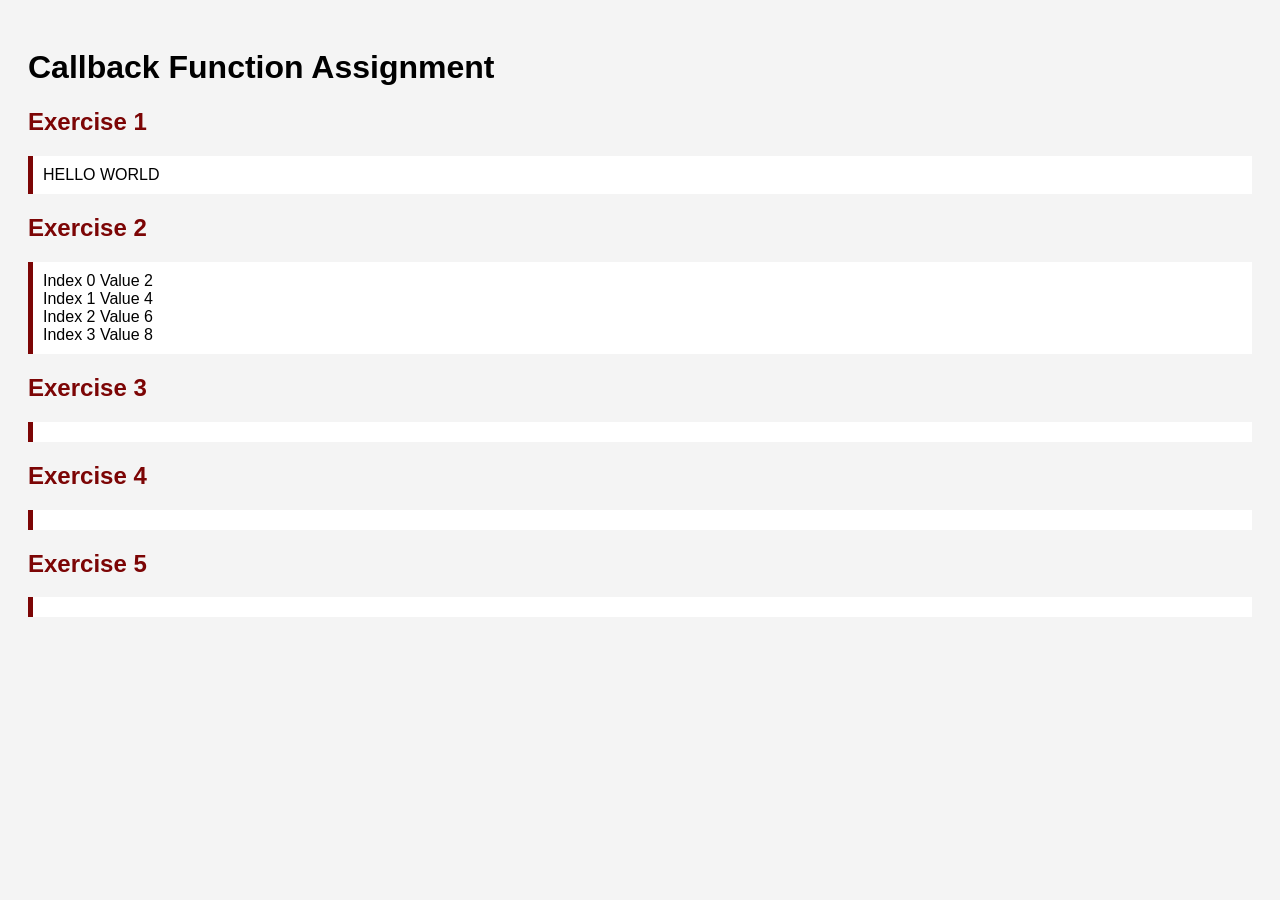
<file: WPT_Assignments/Assignment04/index.html>
<!DOCTYPE html>
<html lang="en">
<head>
    <meta charset="UTF-8">
    <title>WPT Lab Assignment 4</title>
    <style>
        body {
            font-family: Arial;
            padding: 20px;
            background: #f4f4f4;
        }
        h2 {
            color: #7c0505;
        }
        .output {
            background: white;
            padding: 10px;
            margin-bottom: 20px;
            border-left: 5px solid #7c0505;
        }
    </style>
</head>
<body>

<h1>Callback Function Assignment</h1>

<!-- Exercise 1 -->
<h2>Exercise 1</h2>
<div class="output" id="ex1"></div>

<!-- Exercise 2 -->
<h2>Exercise 2</h2>
<div class="output" id="ex2"></div>

<!-- Exercise 3 -->
<h2>Exercise 3</h2>
<div class="output" id="ex3"></div>

<!-- Exercise 4 -->
<h2>Exercise 4</h2>
<div class="output" id="ex4"></div>

<!-- Exercise 5 -->
<h2>Exercise 5</h2>
<div class="output" id="ex5"></div>

<script>
// Exercise 1
function processData(str, callback) {
    return callback(str);
}
function toUpperCase(str) {
    return str.toUpperCase();
}
document.getElementById("ex1").innerText =
    processData("hello world", toUpperCase);

// Exercise 2
function forEachElement(arr, callback) {
    let result = "";
    for (let i = 0; i < arr.length; i++) {
        result += `Index ${i} Value ${callback(arr[i])}\n`;
    }
    return result;
}
document.getElementById("ex2").innerText =
    forEachElement([1,2,3,4], function(el){ return el * 2; });

// Exercise 3
function fetchData(url, callback) {
    setTimeout(() => {
        callback("Data received from " + url);
    }, 2000);
}
fetchData("https://api.example.com", function(response){
    document.getElementById("ex3").innerText = response;
});

// Exercise 4
function fetchDataWithError(url, callback) {
    setTimeout(() => {
        let error = Math.random() > 0.5 ? "Network Error!" : null;

        if (error) {
            callback(error, null);
        } else {
            callback(null, "Data from " + url);
        }
    }, 2000);
}
fetchDataWithError("https://api.example.com", function(error, response){
    if(error){
        document.getElementById("ex4").innerText = "Error: " + error;
    } else {
        document.getElementById("ex4").innerText = response;
    }
});

// Exercise 5
function processData2(data, callback){
    callback(data.toUpperCase());
}

fetchDataWithError("https://api.example.com", function(error, response){
    if(error){
        document.getElementById("ex5").innerText = "Error: " + error;
    } else {
        processData2(response, function(result){
            document.getElementById("ex5").innerText = result;
        });
    }
});
</script>

</body>
</html>
</file>
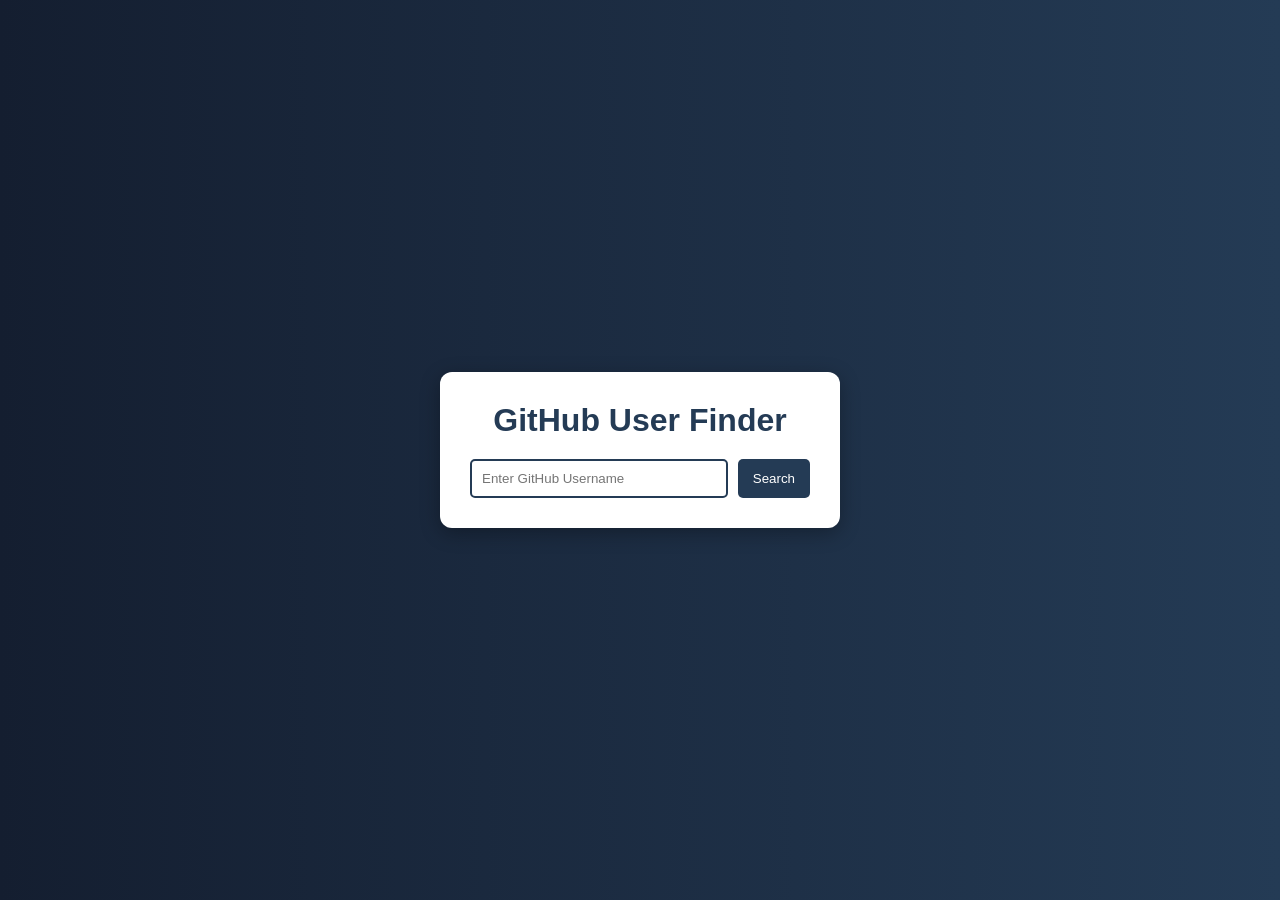
<file: WPT_Assignments/Assignment05++/index.html>
<!DOCTYPE html>
<html lang="en">
<head>
    <meta charset="UTF-8">
    <meta name="viewport" content="width=device-width, initial-scale=1.0">
    <title>GitHub User Finder</title>
    <link rel="stylesheet" href="style.css">
</head>
<body>

    <div class="container">
        <h1>GitHub User Finder</h1>

        <div class="search-box">
            <input type="text" id="username" placeholder="Enter GitHub Username">
            <button onclick="getUser()">Search</button>
        </div>

        <div id="loader" class="loader"></div>

        <div id="result"></div>
    </div>

    <script src="app.js"></script>
</body>
</html>
</file>
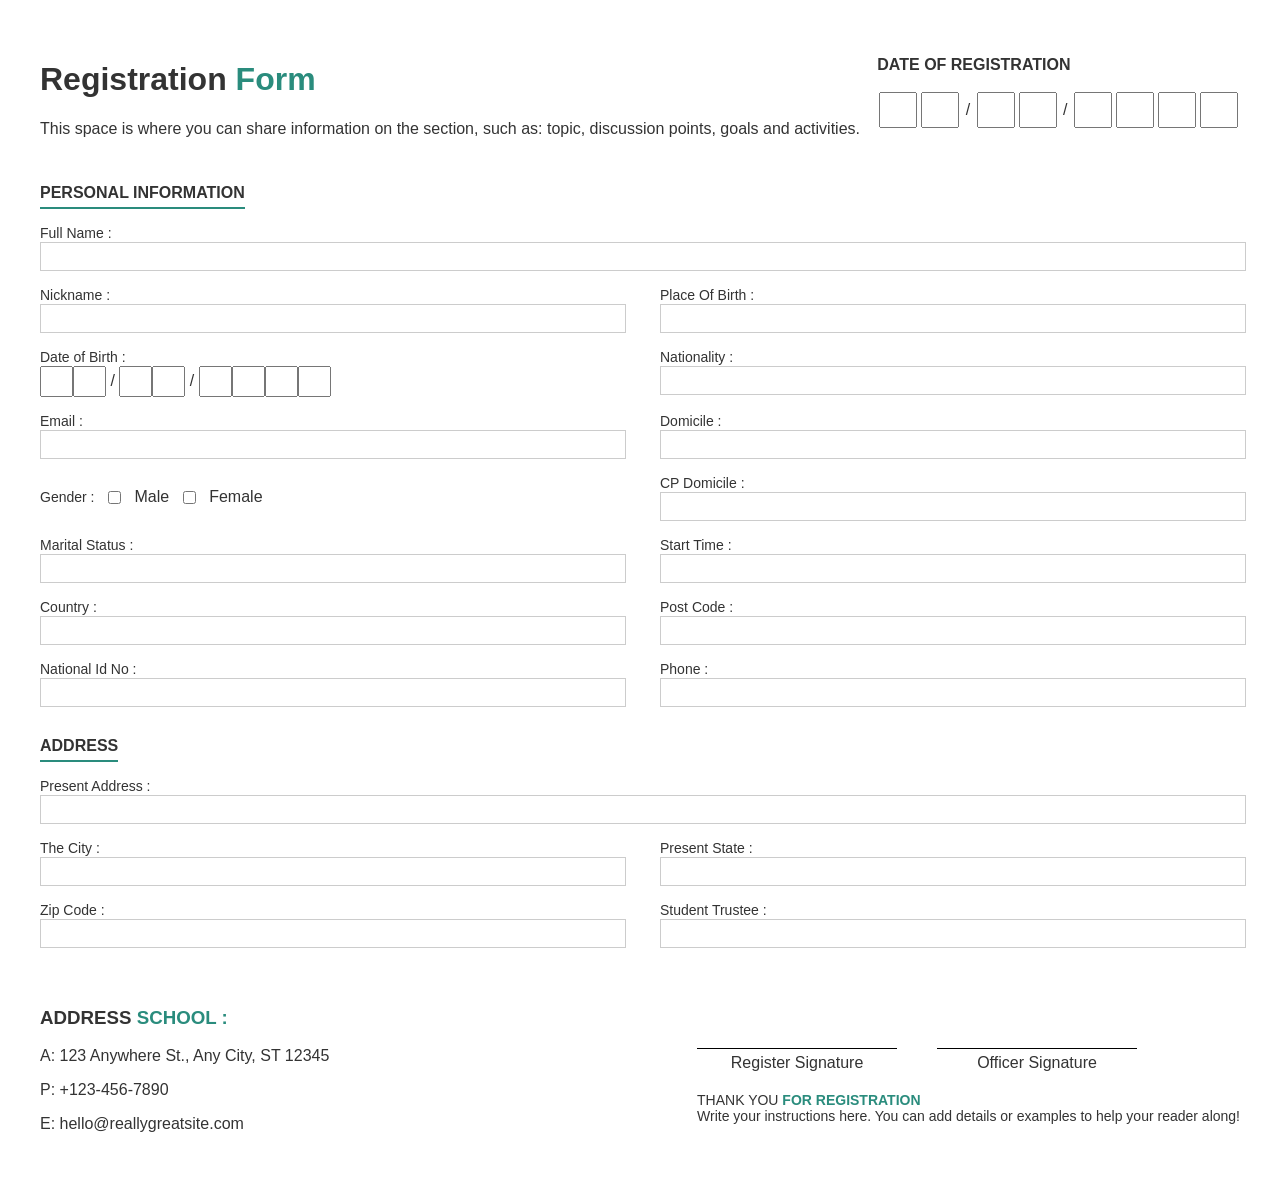
<file: WPT_Assignments/Assignment01/Registration_Form.html>
<!DOCTYPE html>
<html lang="en">
<head>
<meta charset="UTF-8">
<title>Registration Form</title>

<style>
body {
    font-family: Arial, sans-serif;
    margin: 40px;
    color: #333;
}

h1 span {
    color: #2a8c7d;
}

.top-row {
    display: flex;
    justify-content: space-between;
}

.date-boxes input {
    width: 30px;
    height: 30px;
    text-align: center;
    margin: 2px;
}

.section-title {
    margin-top: 30px;
    font-weight: bold;
    border-bottom: 2px solid #2a8c7d;
    display: inline-block;
    padding-bottom: 5px;
}

.form-grid {
    display: grid;
    grid-template-columns: 1fr 1fr;
    gap: 15px 40px;
    margin-top: 15px;
}

.full-width {
    grid-column: span 2;
}

label {
    font-size: 14px;
}

input[type="text"],
input[type="email"] {
    width: 100%;
    height: 25px;
    border: 1px solid #ccc;
}

.row {
    display: flex;
    align-items: center;
    gap: 10px;
}

.small-date input {
    width: 25px;
    height: 25px;
    text-align: center;
}

.footer {
    margin-top: 40px;
    display: flex;
    justify-content: space-between;
}

.signature-container {
    display: flex;
    gap: 40px;
    margin-top: 20px;
}

.signature {
    text-align: center;
    width: 200px;
}

.line {
    border-top: 1px solid #000;
    margin-top: 40px;
    margin-bottom: 5px;
}

.thank-you {
    margin-top: 20px;
    font-size: 14px;
}

.thank-you span {
    color: #2a8c7d;
    font-weight: bold;
}
</style>

</head>

<body>

<div class="top-row">
    <div>
        <h1>Registration <span>Form</span></h1>
        <p>This space is where you can share information on the section,
        such as: topic, discussion points, goals and activities.</p>
    </div>

    <div>
        <p><strong>DATE OF REGISTRATION</strong></p>
        <div class="date-boxes">
            <input maxlength="1"><input maxlength="1"> /
            <input maxlength="1"><input maxlength="1"> /
            <input maxlength="1"><input maxlength="1"><input maxlength="1"><input maxlength="1">
        </div>
    </div>
</div>

<div class="section-title">PERSONAL INFORMATION</div>

<div class="form-grid">

    <div class="full-width">
        <label>Full Name :</label>
        <input type="text">
    </div>

    <div>
        <label>Nickname :</label>
        <input type="text">
    </div>

    <div>
        <label>Place Of Birth :</label>
        <input type="text">
    </div>

    <div>
        <label>Date of Birth :</label>
        <div class="small-date">
            <input maxlength="1"><input maxlength="1"> /
            <input maxlength="1"><input maxlength="1"> /
            <input maxlength="1"><input maxlength="1"><input maxlength="1"><input maxlength="1">
        </div>
    </div>

    <div>
        <label>Nationality :</label>
        <input type="text">
    </div>

    <div>
        <label>Email :</label>
        <input type="email">
    </div>

    <div>
        <label>Domicile :</label>
        <input type="text">
    </div>

    <div class="row">
        <label>Gender :</label>
        <input type="checkbox"> Male
        <input type="checkbox"> Female
    </div>

    <div>
        <label>CP Domicile :</label>
        <input type="text">
    </div>

    <div>
        <label>Marital Status :</label>
        <input type="text">
    </div>

    <div>
        <label>Start Time :</label>
        <input type="text">
    </div>

    <div>
        <label>Country :</label>
        <input type="text">
    </div>

    <div>
        <label>Post Code :</label>
        <input type="text">
    </div>

    <div>
        <label>National Id No :</label>
        <input type="text">
    </div>

    <div>
        <label>Phone :</label>
        <input type="text">
    </div>

</div>

<div class="section-title">ADDRESS</div>

<div class="form-grid">

    <div class="full-width">
        <label>Present Address :</label>
        <input type="text">
    </div>

    <div>
        <label>The City :</label>
        <input type="text">
    </div>

    <div>
        <label>Present State :</label>
        <input type="text">
    </div>

    <div>
        <label>Zip Code :</label>
        <input type="text">
    </div>

    <div>
        <label>Student Trustee :</label>
        <input type="text">
    </div>

</div>

<div class="footer">

    <div>
        <h3>ADDRESS <span style="color:#2a8c7d;">SCHOOL :</span></h3>
        <p>A: 123 Anywhere St., Any City, ST 12345</p>
        <p>P: +123-456-7890</p>
        <p>E: hello@reallygreatsite.com</p>
    </div>

    <div>

        <!-- SIGNATURE SIDE BY SIDE -->
        <div class="signature-container">
            <div class="signature">
                <div class="line"></div>
                Register Signature
            </div>

            <div class="signature">
                <div class="line"></div>
                Officer Signature
            </div>
        </div>

        <div class="thank-you">
            THANK YOU <span>FOR REGISTRATION</span><br>
            Write your instructions here. You can add details
            or examples to help your reader along!
        </div>

    </div>

</div>

</body>
</html>
</file>
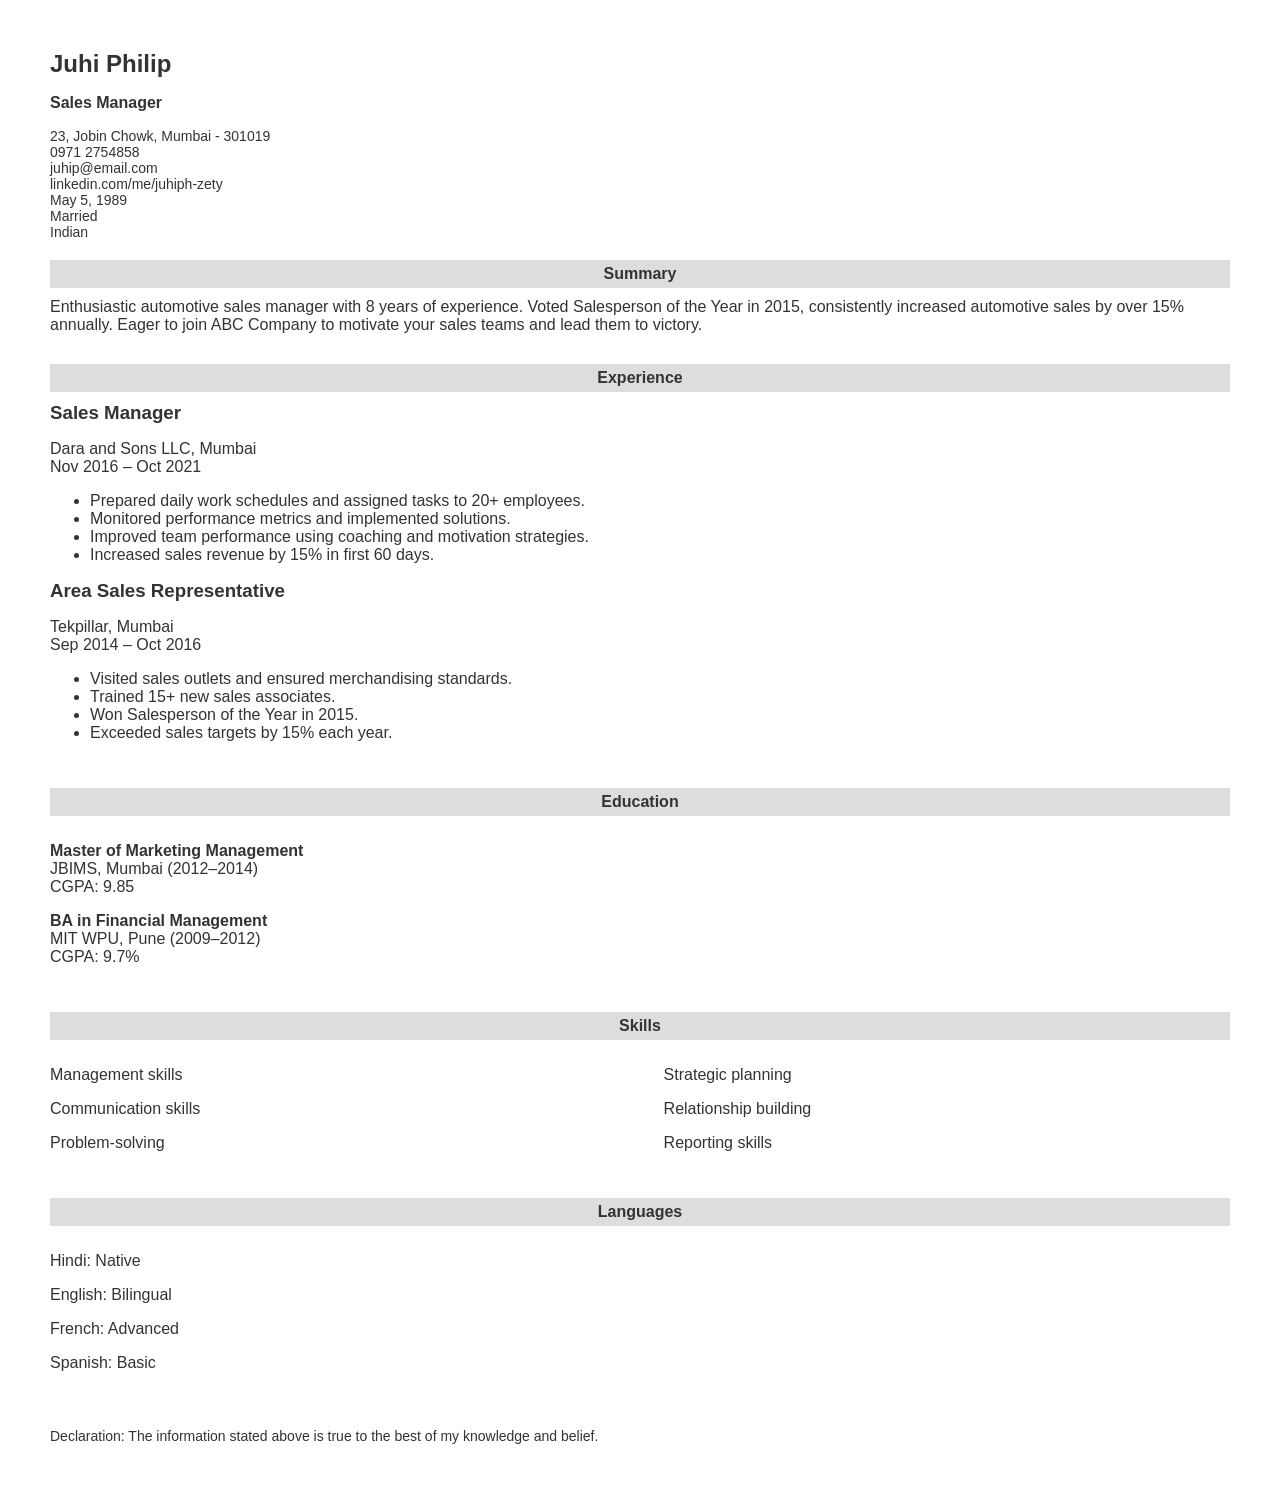
<file: WPT_Assignments/Assignment01/Resume.html>
<!DOCTYPE html>
<html lang="en">
<head>
    <meta charset="UTF-8">
    <title>Juhi Philip Resume</title>
    <style>
        body {
            font-family: Arial, sans-serif;
            margin: 50px;
            color: #333;

        }
        h1, h2, h3 {
            margin: 0;
        }
        .header {
            margin-bottom: 20px;
        }
        .header h1 {
            font-size: 24px;
        }
        .section {
            margin-top: 20px;
        }
        .section-title {
            background-color: #ddd;
            padding: 5px;
            font-weight: bold;
            text-align: center;
        }
        .content {
            padding: 10px 0;
        }
        .two-column {
            display: flex;
            justify-content: space-between;
        }
        .two-column div {
            width: 48%;
        }
        .small-text {
            font-size: 14px;
        }
    </style>
</head>
<body>

<div class="header">
    <h1>Juhi Philip</h1>
    <p><strong>Sales Manager</strong></p>
    <p class="small-text">
        23, Jobin Chowk, Mumbai - 301019<br>
        0971 2754858<br>
        juhip@email.com<br>
        linkedin.com/me/juhiph-zety<br>
        May 5, 1989<br>
        Married<br>
        Indian
    </p>
</div>

<div class="section">
    <div class="section-title">Summary</div>
    <div class="content">
        Enthusiastic automotive sales manager with 8 years of experience. Voted Salesperson of the Year in 2015, 
        consistently increased automotive sales by over 15% annually. Eager to join ABC Company to motivate your 
        sales teams and lead them to victory.
    </div>
</div>

<div class="section">
    <div class="section-title">Experience</div>
    <div class="content">
        <h3>Sales Manager</h3>
        <p>Dara and Sons LLC, Mumbai<br>Nov 2016 – Oct 2021</p>
        <ul>
            <li>Prepared daily work schedules and assigned tasks to 20+ employees.</li>
            <li>Monitored performance metrics and implemented solutions.</li>
            <li>Improved team performance using coaching and motivation strategies.</li>
            <li>Increased sales revenue by 15% in first 60 days.</li>
        </ul>

        <h3>Area Sales Representative</h3>
        <p>Tekpillar, Mumbai<br>Sep 2014 – Oct 2016</p>
        <ul>
            <li>Visited sales outlets and ensured merchandising standards.</li>
            <li>Trained 15+ new sales associates.</li>
            <li>Won Salesperson of the Year in 2015.</li>
            <li>Exceeded sales targets by 15% each year.</li>
        </ul>
    </div>
</div>

<div class="section">
    <div class="section-title">Education</div>
    <div class="content">
        <p><strong>Master of Marketing Management</strong><br>
        JBIMS, Mumbai (2012–2014)<br>
        CGPA: 9.85</p>

        <p><strong>BA in Financial Management</strong><br>
        MIT WPU, Pune (2009–2012)<br>
        CGPA: 9.7%</p>
    </div>
</div>

<div class="section">
    <div class="section-title">Skills</div>
    <div class="content two-column">
        <div>
            <p>Management skills</p>
            <p>Communication skills</p>
            <p>Problem-solving</p>
        </div>
        <div>
            <p>Strategic planning</p>
            <p>Relationship building</p>
            <p>Reporting skills</p>
        </div>
    </div>
</div>

<div class="section">
    <div class="section-title">Languages</div>
    <div class="content">
        <p>Hindi: Native</p>
        <p>English: Bilingual</p>
        <p>French: Advanced</p>
        <p>Spanish: Basic</p>
    </div>
</div>

<div class="section">
    <div class="content small-text">
        Declaration: The information stated above is true to the best of my knowledge and belief.
    </div>
</div>

</body>
</html>
</file>
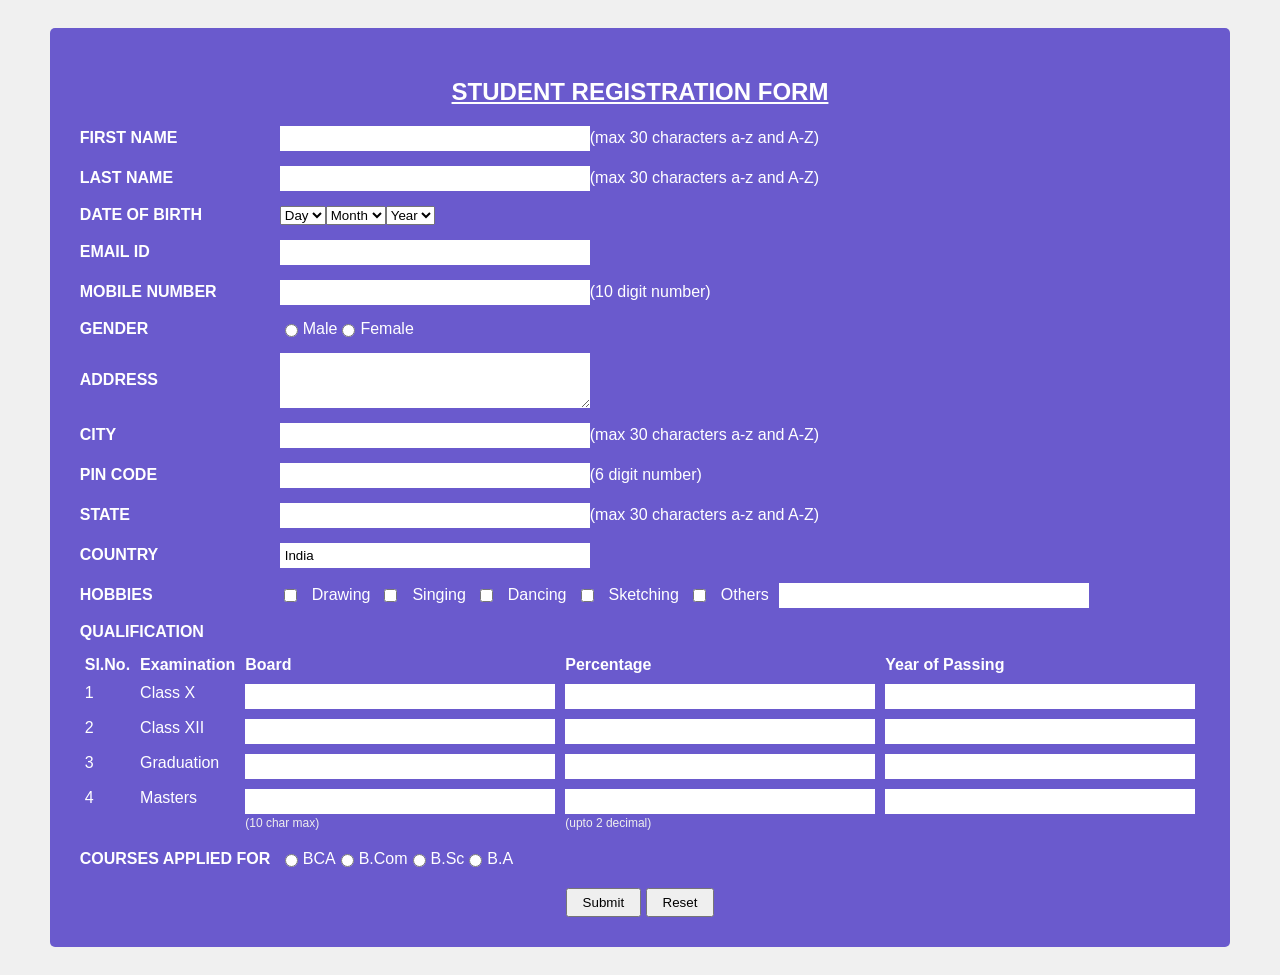
<file: WPT_Assignments/Assignment01/Student_Registration_Form.html>
<!DOCTYPE html>
<html lang="en">
<head>
    <meta charset="UTF-8">
    <meta name="viewport" content="width=device-width, initial-scale=1.0">
    <title>Student Registration Form</title>
    <style>
        body {
            font-family: Arial, sans-serif;
            background-color: #f0f0f0;
            display: flex;
            justify-content: center;
            padding: 20px;
        }
        .form-container {
            background-color: #6a5acd;
            color: white;
            padding: 30px;
            width: auto;
            border-radius: 5px;
        }
        h2 { text-align: center; text-decoration: underline; }
        .form-group { margin-bottom: 15px; display: flex; align-items: center; }
        label { width: 200px; font-weight: bold; }
        input[type="text"], textarea { padding: 5px; border: none; width: 300px; }
        input[type="checkbox"], input[type="radio"] { margin-right: 5px; }
        .hobby-group { display: flex; align-items: center; gap: 10px; }

        /* Table Styling */
        table { width: 100%; margin-top: 10px; border-collapse: collapse; }
        th { text-align: left; padding: 5px; }
        td { padding: 5px; vertical-align: top; }
        td input { width: 90%; }

        /* Fix for gap */
        td small {
            display: block;
            font-size: 12px;
            margin-top: 2px;
            color: #eee;
        }

        .buttons { text-align: center; margin-top: 20px; }
        button { padding: 5px 15px; cursor: pointer; }
    </style>
</head>
<body>

<div class="form-container">
    <h2>STUDENT REGISTRATION FORM</h2>
    <form>
        <div class="form-group"><label>FIRST NAME</label> <input type="text" maxlength="30"> (max 30 characters a-z and A-Z)</div>
        <div class="form-group"><label>LAST NAME</label> <input type="text" maxlength="30"> (max 30 characters a-z and A-Z)</div>
        
        <!-- ✅ DOB kept EXACTLY same -->
        <div class="form-group">
            <label>DATE OF BIRTH</label>
            <select><option>Day</option></select> 
            <select><option>Month</option></select> 
            <select><option>Year</option></select>
        </div>

        <div class="form-group"><label>EMAIL ID</label> <input type="text"></div>
        <div class="form-group"><label>MOBILE NUMBER</label> <input type="text"> (10 digit number)</div>
        
        <div class="form-group">
            <label>GENDER</label>
            <input type="radio" name="gender"> Male 
            <input type="radio" name="gender"> Female
        </div>

        <div class="form-group"><label>ADDRESS</label> <textarea rows="3"></textarea></div>
        <div class="form-group"><label>CITY</label> <input type="text" maxlength="30"> (max 30 characters a-z and A-Z)</div>
        <div class="form-group"><label>PIN CODE</label> <input type="text"> (6 digit number)</div>
        <div class="form-group"><label>STATE</label> <input type="text" maxlength="30"> (max 30 characters a-z and A-Z)</div>
        <div class="form-group"><label>COUNTRY</label> <input type="text" value="India"></div>

        <div class="form-group">
            <label>HOBBIES</label>
            <div class="hobby-group">
                <input type="checkbox"> Drawing 
                <input type="checkbox"> Singing 
                <input type="checkbox"> Dancing 
                <input type="checkbox"> Sketching
                <input type="checkbox"> Others <input type="text">
            </div>
        </div>

        <label>QUALIFICATION</label>
        <table>
            <tr>
                <th>Sl.No.</th><th>Examination</th><th>Board</th><th>Percentage</th><th>Year of Passing</th>
            </tr>
            <tr><td>1</td><td>Class X</td><td><input type="text"></td><td><input type="text"></td><td><input type="text"></td></tr>
            <tr><td>2</td><td>Class XII</td><td><input type="text"></td><td><input type="text"></td><td><input type="text"></td></tr>
            <tr><td>3</td><td>Graduation</td><td><input type="text"></td><td><input type="text"></td><td><input type="text"></td></tr>

            <!-- ✅ Fixed gap here only -->
            <tr>
                <td>4</td>
                <td>Masters</td>
                <td>
                    <input type="text" maxlength="10">
                    <small>(10 char max)</small>
                </td>
                <td>
                    <input type="text">
                    <small>(upto 2 decimal)</small>
                </td>
                <td><input type="text"></td>
            </tr>
        </table>

        <div class="form-group" style="margin-top: 15px;">
            <label>COURSES APPLIED FOR</label>
            <input type="radio" name="course"> BCA 
            <input type="radio" name="course"> B.Com 
            <input type="radio" name="course"> B.Sc 
            <input type="radio" name="course"> B.A
        </div>

        <div class="buttons">
            <button type="submit">Submit</button>
            <button type="reset">Reset</button>
        </div>
    </form>
</div>

</body>
</html>
</file>
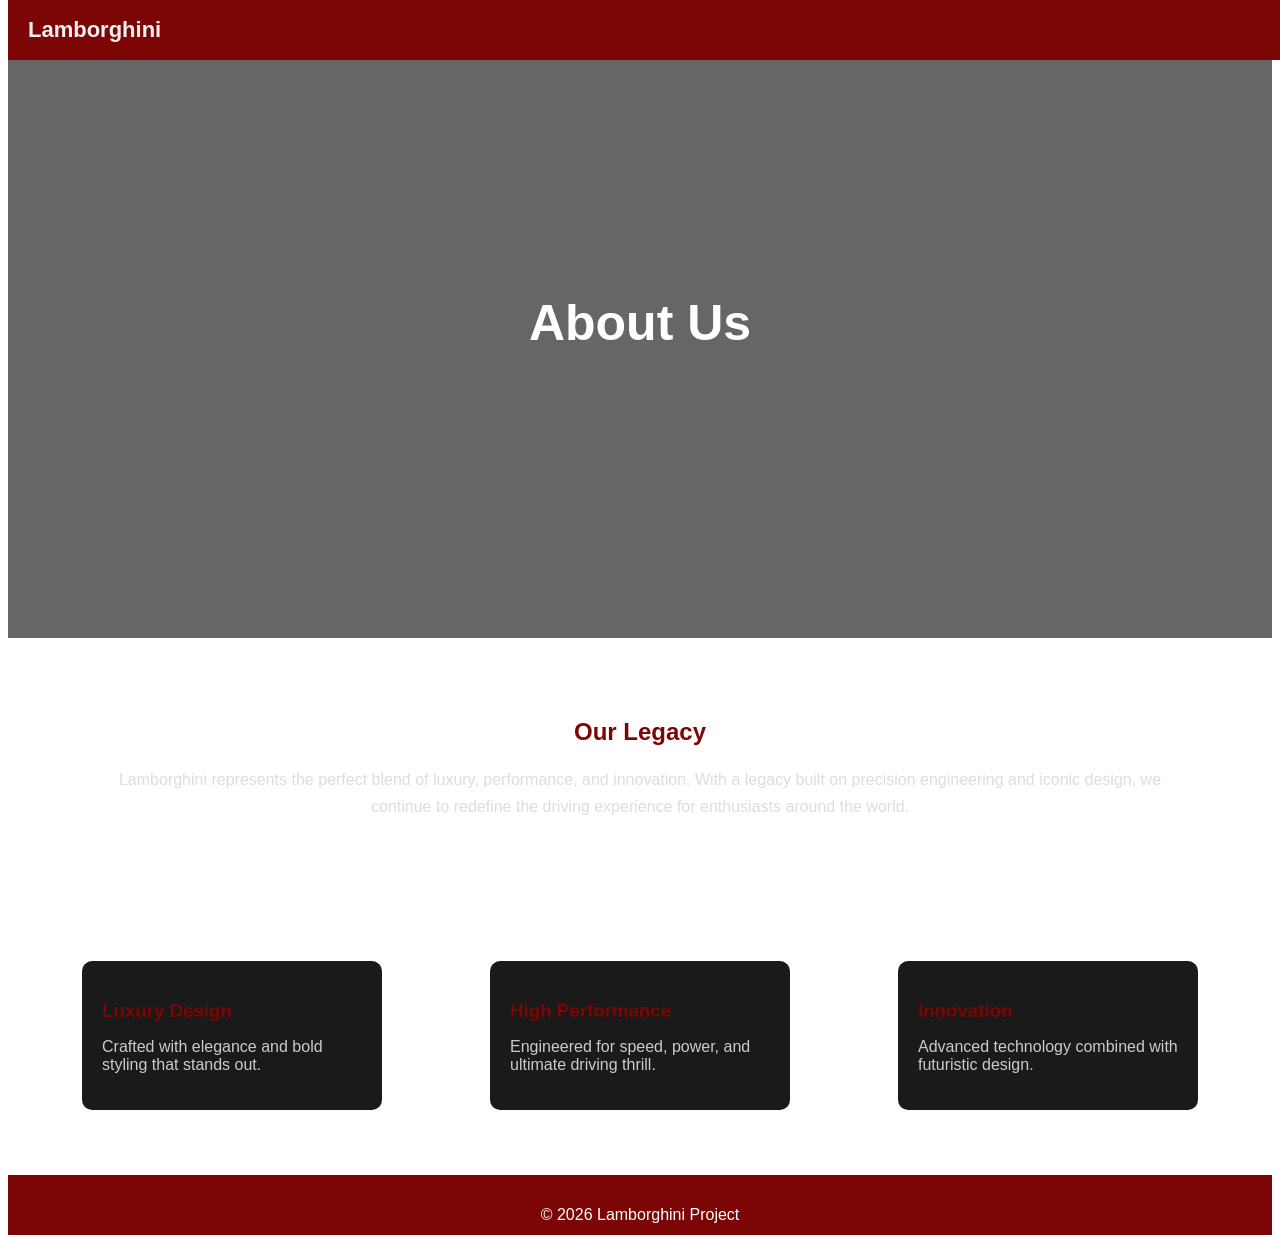
<file: WPT_Assignments/Assignment02/about.html>
<!DOCTYPE html>
<html lang="en">
<head>
    <meta charset="UTF-8">
    <meta name="viewport" content="width=device-width, initial-scale=1.0">
    <title>About Lamborghini</title>
    <link rel="stylesheet" href="style.css">

    <style>
        /* HERO SECTION */
        .about-hero {
            height: 70vh;
            background: url('https://images.unsplash.com/photo-1511919884226-fd3cad34687c') no-repeat center/cover;
            display: flex;
            align-items: center;
            justify-content: center;
            position: relative;
        }

        .about-hero::after {
            content: "";
            position: absolute;
            width: 100%;
            height: 100%;
            background: rgba(0,0,0,0.6);
        }

        .about-hero h1 {
            position: relative;
            font-size: 50px;
            color: white;
            z-index: 1;
        }

        /* ABOUT CONTENT */
        .about-section {
            padding: 60px 20px;
            max-width: 1100px;
            margin: auto;
            text-align: center;
        }

        .about-section h2 {
            color: rgb(124, 5, 5);
            margin-bottom: 20px;
        }

        .about-section p {
            color: #ddd;
            line-height: 1.7;
            font-size: 16px;
        }

        /* FEATURES */
        .features {
            display: flex;
            justify-content: space-around;
            flex-wrap: wrap;
            padding: 50px 20px;
        }

        .card {
            background: #1a1a1a;
            width: 300px;
            margin: 15px;
            padding: 20px;
            border-radius: 10px;
            transition: 0.3s;
        }

        .card:hover {
            transform: translateY(-10px);
            box-shadow: 0 0 15px rgb(124, 5, 5);
        }

        .card h3 {
            color: rgb(124, 5, 5);
            margin-bottom: 10px;
        }

        .card p {
            color: #ccc;
        }

    </style>
</head>

<body>

<!-- NAVBAR -->
<div class="navbar">
    <div class="logo">Lamborghini</div>
</div>

<!-- HERO -->
<div class="about-hero">
    <h1>About Us</h1>
</div>

<!-- ABOUT TEXT -->
<div class="about-section">
    <h2>Our Legacy</h2>
    <p>
        Lamborghini represents the perfect blend of luxury, performance, and innovation.
        With a legacy built on precision engineering and iconic design, we continue
        to redefine the driving experience for enthusiasts around the world.
    </p>
</div>

<!-- FEATURES -->
<div class="features">
    <div class="card">
        <h3>Luxury Design</h3>
        <p>Crafted with elegance and bold styling that stands out.</p>
    </div>

    <div class="card">
        <h3>High Performance</h3>
        <p>Engineered for speed, power, and ultimate driving thrill.</p>
    </div>

    <div class="card">
        <h3>Innovation</h3>
        <p>Advanced technology combined with futuristic design.</p>
    </div>
</div>

<!-- FOOTER -->
<footer>
    <p>© 2026 Lamborghini Project</p>
</footer>

</body>
</html>
</file>
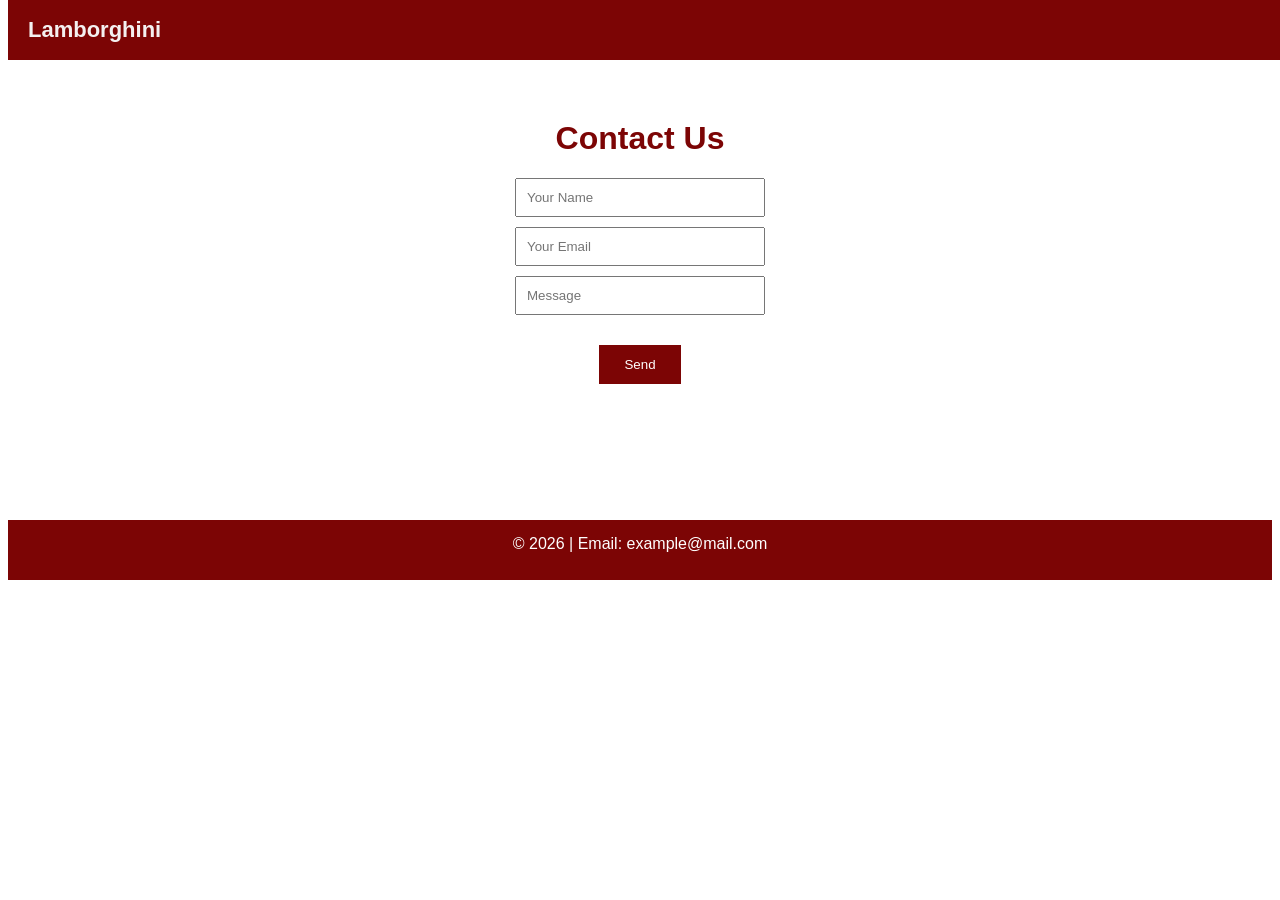
<file: WPT_Assignments/Assignment02/contact.html>
<!DOCTYPE html>
<html>
<head>
    <title>Contact</title>
    <link rel="stylesheet" href="style.css">
</head>
<body>

<div class="navbar">
    <div class="logo">Lamborghini</div>
</div>

<div class="form-box">
    <h1>Contact Us</h1>
    <input type="text" placeholder="Your Name">
    <input type="email" placeholder="Your Email">
    <input type="text" placeholder="Message">
    <button class="btn">Send</button>
</div>

<footer>© 2026 | Email: example@mail.com</footer>
</body>
</html>
</file>
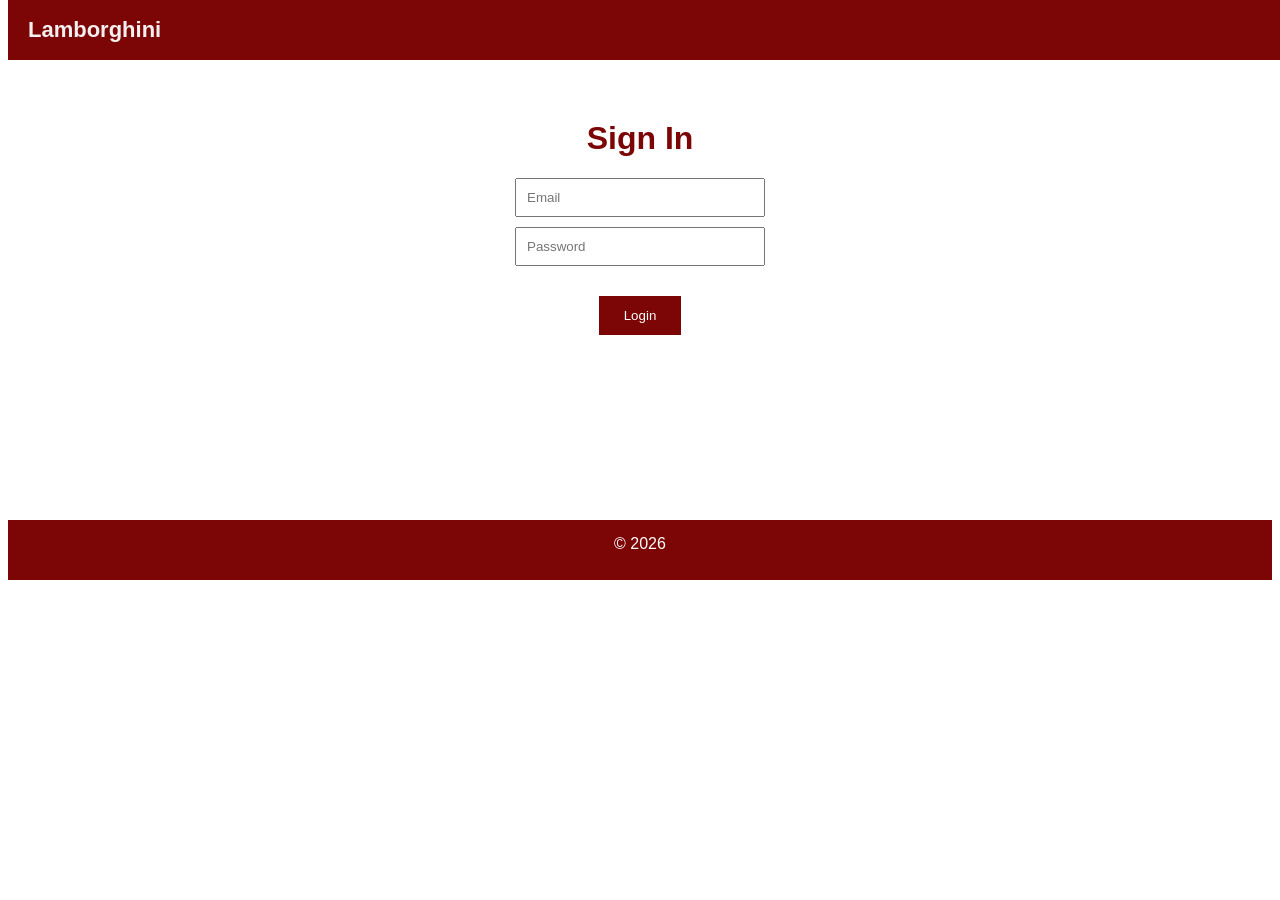
<file: WPT_Assignments/Assignment02/signin.html>
<!DOCTYPE html>
<html>
<head>
    <title>Sign In</title>
    <link rel="stylesheet" href="style.css">
</head>
<body>

<div class="navbar">
    <div class="logo">Lamborghini</div>
</div>

<div class="form-box">
    <h1>Sign In</h1>
    <input type="email" placeholder="Email">
    <input type="password" placeholder="Password">
    <button class="btn">Login</button>
</div>

<footer>© 2026</footer>
</body>
</html>
</file>
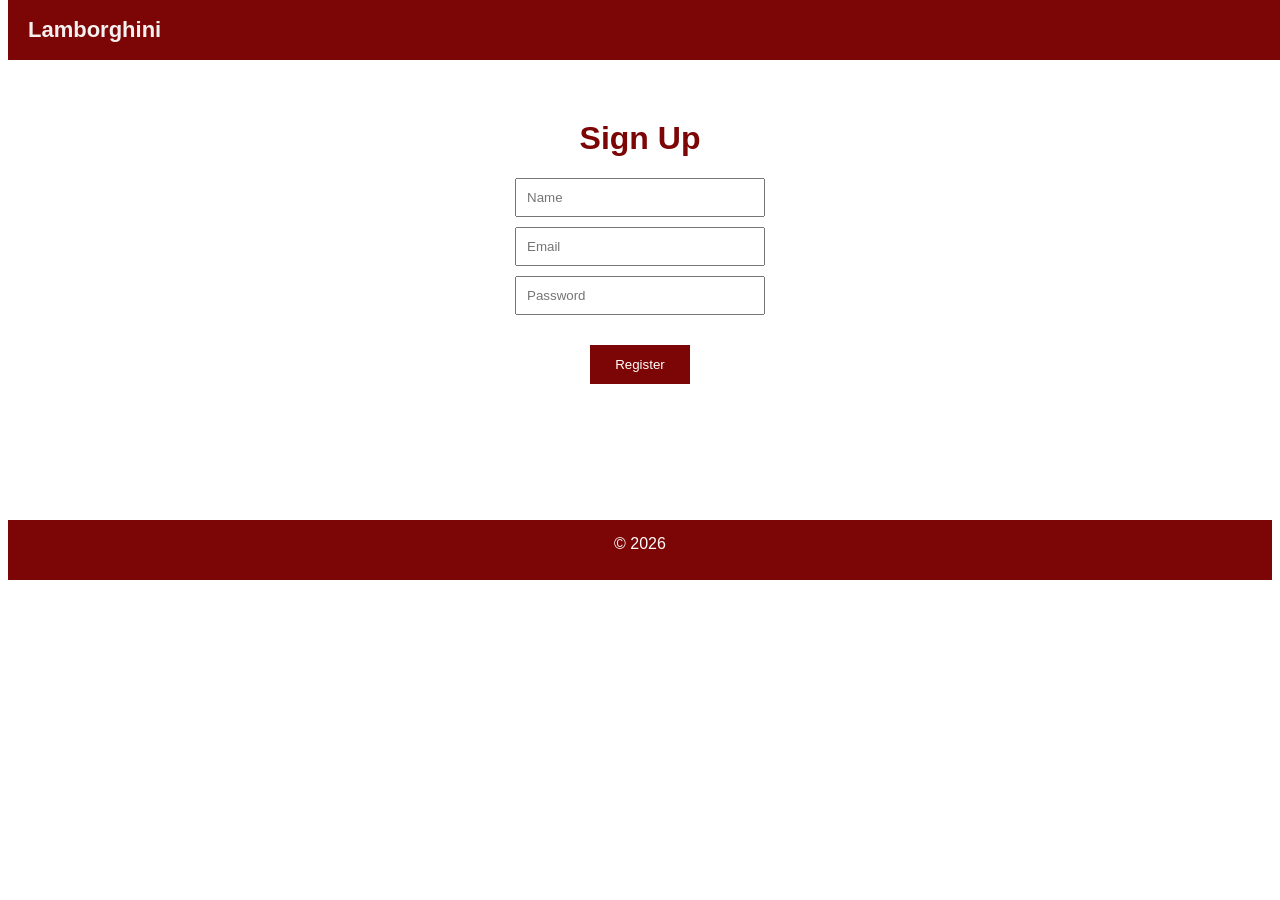
<file: WPT_Assignments/Assignment02/signup.html>
<!DOCTYPE html>
<html>
<head>
    <title>Sign Up</title>
    <link rel="stylesheet" href="style.css">
</head>
<body>

<div class="navbar">
    <div class="logo">Lamborghini</div>
</div>

<div class="form-box">
    <h1>Sign Up</h1>
    <input type="text" placeholder="Name">
    <input type="email" placeholder="Email">
    <input type="password" placeholder="Password">
    <button class="btn">Register</button>
</div>

<footer>© 2026</footer>
</body>
</html>
</file>
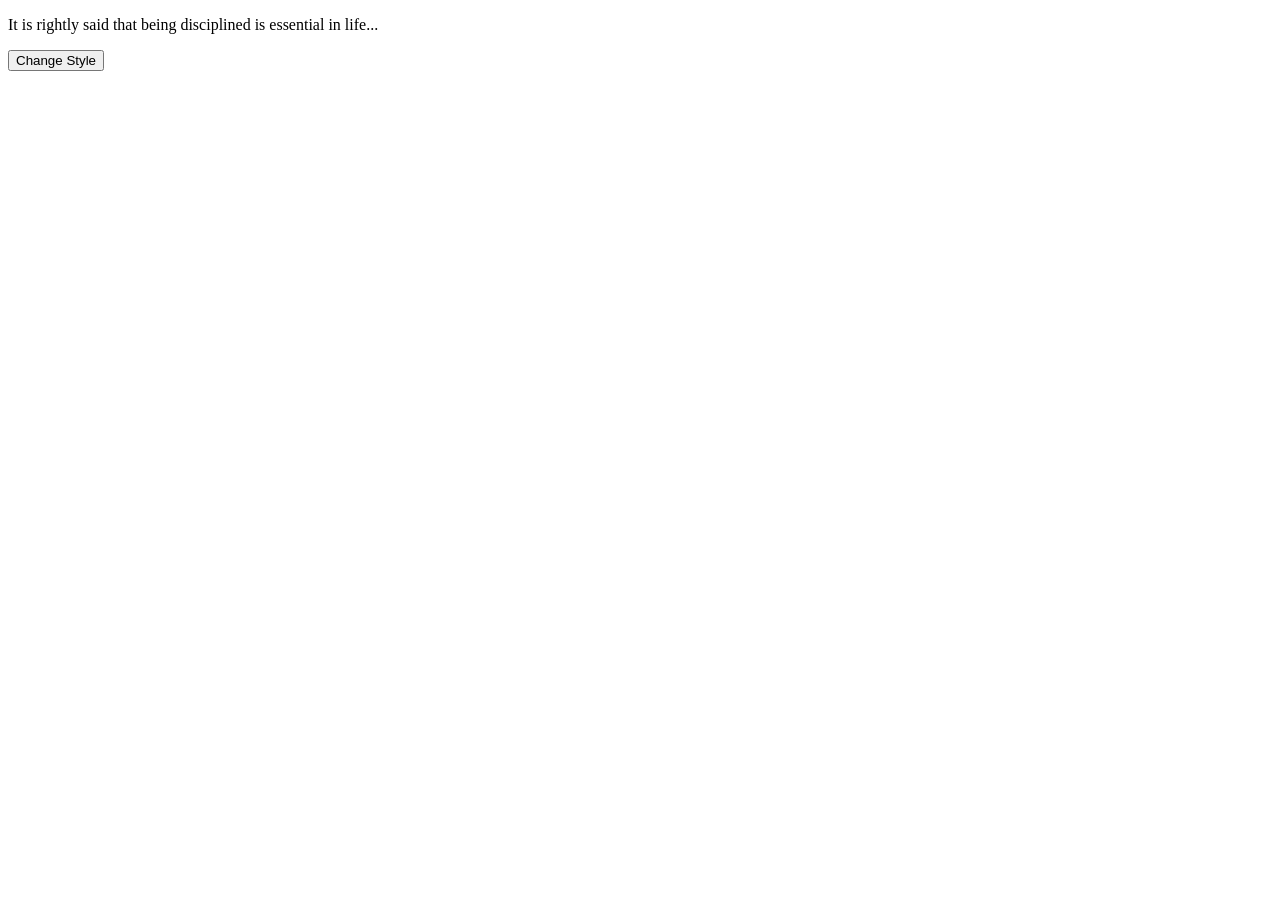
<file: WPT_Assignments/Assignment03/changeParagraphstyle.html>
<!DOCTYPE html>
<html>
<head>
    <title>Change Paragraph Style</title>
</head>
<body>

<p id="para">
It is rightly said that being disciplined is essential in life...
</p>

<button onclick="changeStyle()">Change Style</button>

<script>
function changeStyle() {
    let p = document.getElementById("para");
    p.style.color = "blue";
    p.style.fontSize = "20px";
    p.style.fontFamily = "Arial";
}
</script>

</body>
</html>
</file>
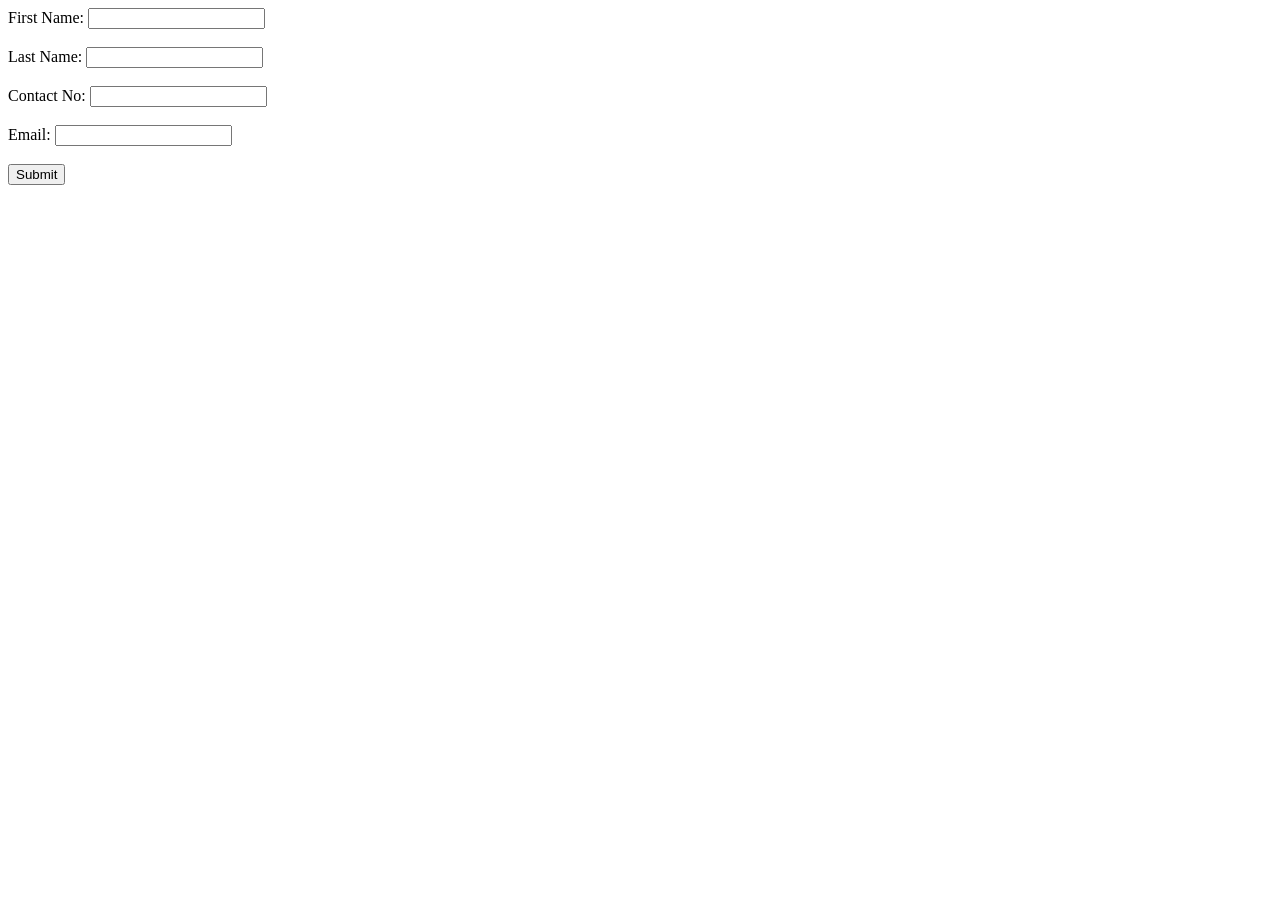
<file: WPT_Assignments/Assignment03/displayValuesOnSubmit.html>
<!DOCTYPE html>
<html>
<head>
    <title>Form Display Values</title>
</head>
<body>

<form onsubmit="showData(event)">
    First Name: <input type="text" id="fname"><br><br>
    Last Name: <input type="text" id="lname"><br><br>
    Contact No: <input type="text" id="contact"><br><br>
    Email: <input type="email" id="email"><br><br>

    <button type="submit">Submit</button>
</form>

<h3 id="result"></h3>

<script>
function showData(event) {
    event.preventDefault();

    let fname = document.getElementById("fname").value;
    let lname = document.getElementById("lname").value;
    let contact = document.getElementById("contact").value;
    let email = document.getElementById("email").value;

    document.getElementById("result").innerHTML =
        "Name: " + fname + " " + lname + "<br>" +
        "Contact: " + contact + "<br>" +
        "Email: " + email;
}
</script>

</body>
</html>
</file>
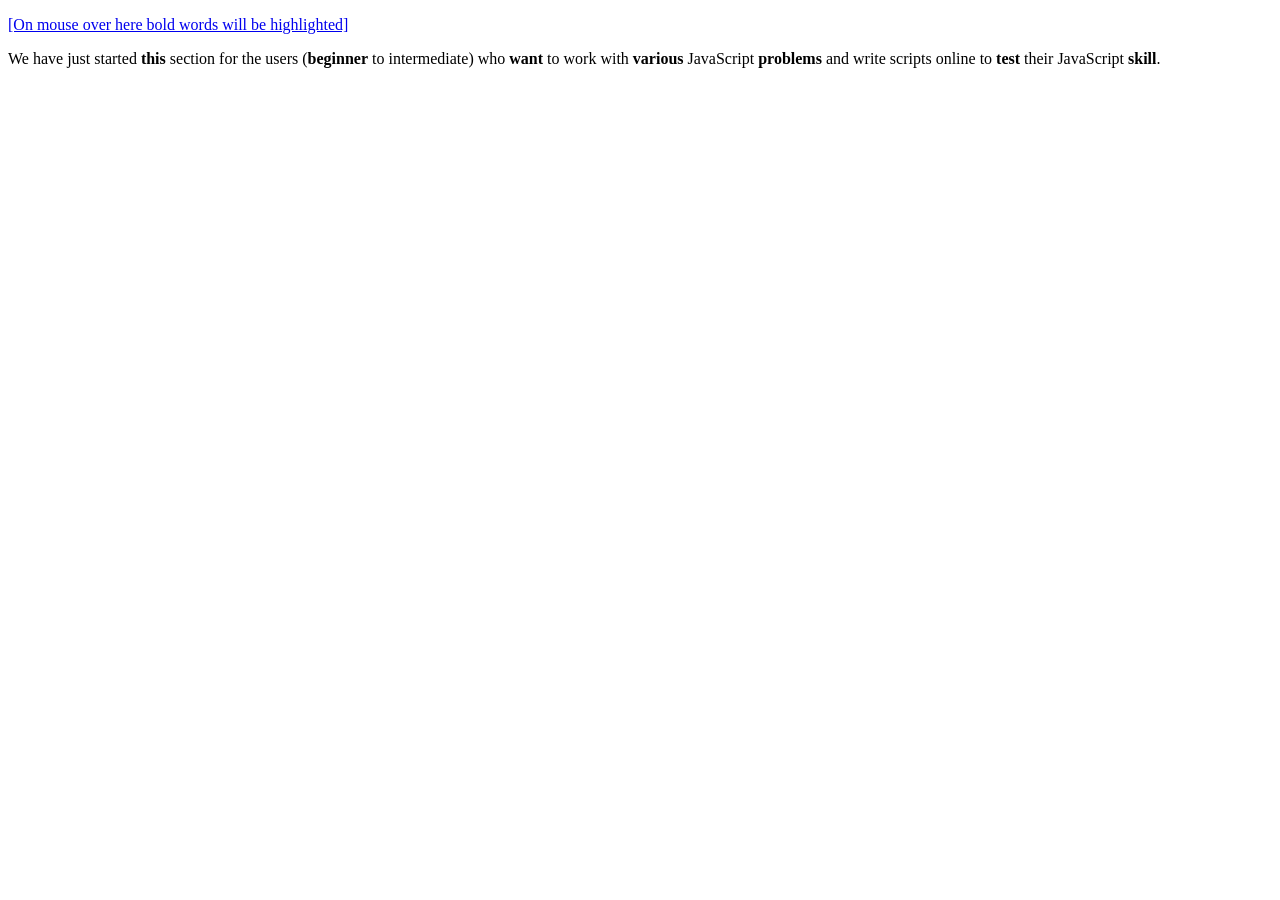
<file: WPT_Assignments/Assignment03/highlightBoldWords.html>
<!DOCTYPE html>
<html>
<head>
    <title>Highlight Bold Words</title>
    <style>
        .highlight {
            color: green;
            font-weight: bold;
        }
    </style>
</head>
<body>

<p>
<a href="#" onmouseover="highlight()" onmouseout="removeHighlight()">
[On mouse over here bold words will be highlighted]
</a>
</p>

<p id="para">
We have just started <b>this</b> section for the users (<b>beginner</b> to intermediate) who 
<b>want</b> to work with <b>various</b> JavaScript <b>problems</b> and write scripts online 
to <b>test</b> their JavaScript <b>skill</b>.
</p>

<script>
function highlight() {
    let boldWords = document.querySelectorAll("#para b");
    boldWords.forEach(word => {
        word.classList.add("highlight");
    });
}

function removeHighlight() {
    let boldWords = document.querySelectorAll("#para b");
    boldWords.forEach(word => {
        word.classList.remove("highlight");
    });
}
</script>

</body>
</html>
</file>
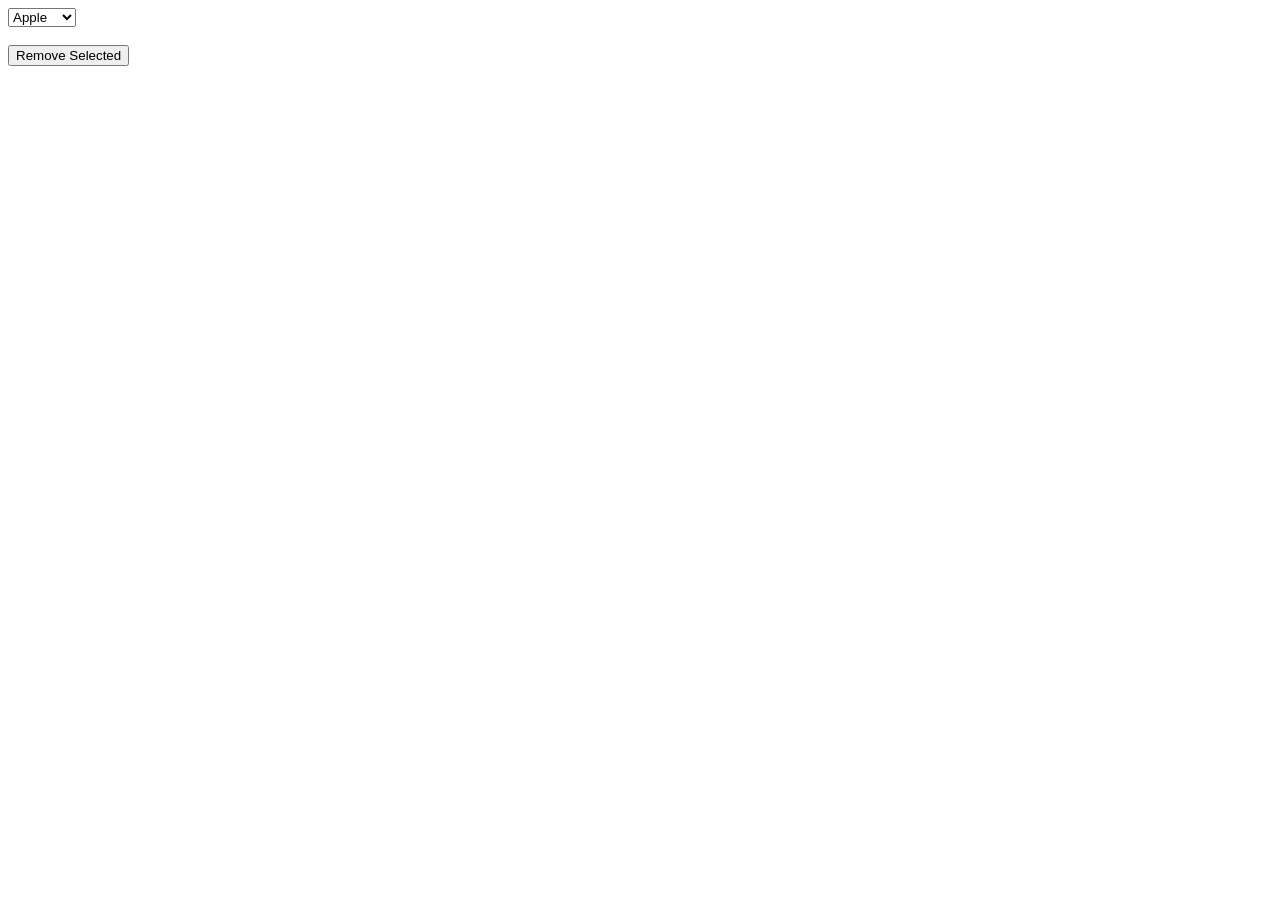
<file: WPT_Assignments/Assignment03/removeItemsFromDropdown.html>
<!DOCTYPE html>
<html>
<head>
    <title>Remove Dropdown Item</title>
</head>
<body>

<select id="myList">
    <option>Apple</option>
    <option>Banana</option>
    <option>Mango</option>
    <option>Orange</option>
</select>

<br><br>
<button onclick="removeItem()">Remove Selected</button>

<script>
function removeItem() {
    let list = document.getElementById("myList");
    list.remove(list.selectedIndex);
}
</script>

</body>
</html>
</file>
<file: WPT_Assignments/Assignment05++/style.css>
* {
    margin: 0;
    padding: 0;
    box-sizing: border-box;
}

body {
    font-family: Arial, sans-serif;
    background: linear-gradient(to right, #141e30, #243b55);
    height: 100vh;
    display: flex;
    justify-content: center;
    align-items: center;
}

.container {
    background: white;
    padding: 30px;
    border-radius: 12px;
    width: 400px;
    text-align: center;
    box-shadow: 0px 5px 20px rgba(0,0,0,0.3);
}

h1 {
    margin-bottom: 20px;
    color: #243b55;
}

.search-box {
    display: flex;
    gap: 10px;
}

input {
    flex: 1;
    padding: 10px;
    border: 2px solid #243b55;
    border-radius: 5px;
    outline: none;
}

button {
    padding: 10px 15px;
    border: none;
    background: #243b55;
    color: white;
    border-radius: 5px;
    cursor: pointer;
    transition: 0.3s;
}

button:hover {
    background: #141e30;
}

.loader {
    margin: 20px auto;
    border: 5px solid #f3f3f3;
    border-top: 5px solid #243b55;
    border-radius: 50%;
    width: 40px;
    height: 40px;
    animation: spin 1s linear infinite;
    display: none;
}

@keyframes spin {
    100% {
        transform: rotate(360deg);
    }
}

.card {
    margin-top: 20px;
}

.card img {
    width: 120px;
    border-radius: 50%;
    margin-bottom: 10px;
}

.card h2 {
    color: #243b55;
}

.card p {
    margin: 5px 0;
}

.error {
    color: red;
    margin-top: 20px;
}
</file>
<file: WPT_Assignments/Assignment02/style.css>
* {
    box-sizing: border-box;
    font-family: Arial, sans-serif;
}

body {
    background: white;
    color: white;
}
.light-theme {
    background: white;
    color: rgb(124, 5, 5);
}

/* NAVBAR */
.navbar {
    position: fixed;
    top: 0;
    width: 100%;
    background: rgb(124, 5, 5);
    display: flex;
    justify-content: space-between;
    align-items: center;
    padding: 8px 20px;
    z-index: 1000;
    height: 60px;
}

.logo {
    color: rgb(244, 240, 240);
    font-size: 22px;
    font-weight: bold;
}

.nav-links {
    list-style: none;
    display: flex;
}

.nav-links li {
    position: relative;
}

.nav-links a {
    color: white;
    text-decoration: none;
    padding: 10px 15px;
    display: block;
    transition: 0.3s;
}

.nav-links a:hover {
    background: white;
    color: rgb(124, 5, 5);
}

/* DROPDOWN */
.dropdown-content {
    display: none;
    position: absolute;
    background: rgb(124, 5, 5);
    color: white;
    top: 40px;
    min-width: 150px;
}

.dropdown:hover .dropdown-content {
    display: block;
}

/* HERO */
.hero {
    height: 100vh;
    background: url('images/Cars.jpg') no-repeat center/cover;
    display: flex;
    justify-content: center;
    align-items: flex-start; 
    text-align: center;
    padding-top: 100px; 
    height: calc(100vh - 120px);
}

.hero h1 {
    font-size: 50px;
    color: white;
}

/* BUTTON */
.btn {
    margin-top: 20px;
    padding: 12px 25px;
    border: none;
    background: rgb(124, 5, 5);
    cursor: pointer;
    transition: 0.3s;
    color: white;
}

.btn:hover {
    background: white;
    color: rgb(124, 5, 5);
}

/* FORM */
.form-box {
    margin-top: 120px;
    text-align: center;
    height: 400px;
    
}

.form-box h1 {
    color: rgb(124, 5, 5);  /* heading */
}

.form-box p {
    color: rgb(124, 5, 5);            /* readable text */
    font-size: 16px;
    height: 400px;
}

input {
    display: block;
    margin: 10px auto;
    padding: 10px;
    width: 250px;
}

/* FOOTER */
footer {
    background: rgb(124, 5, 5);
    text-align: center;
    padding: 15px;
    color: white;
    height: 60px;
}

/* SCROLL TEXT */
marquee {
    background: rgb(124, 5, 5);;
    color: black;
    padding: 10px;
}

/* RESPONSIVE */
.menu-icon {
    display: none;
}

@media(max-width:768px) {
    .nav-links {
        flex-direction: column;
        display: none;
        position: absolute;
        right: 0;
        top: 60px;
        background: black;
        width: 200px;
    }

    .nav-links.active {
        display: block;
    }

    .menu-icon {
        display: block;
        color: white;
        font-size: 24px;
        cursor: pointer;
    }
}
</file>
